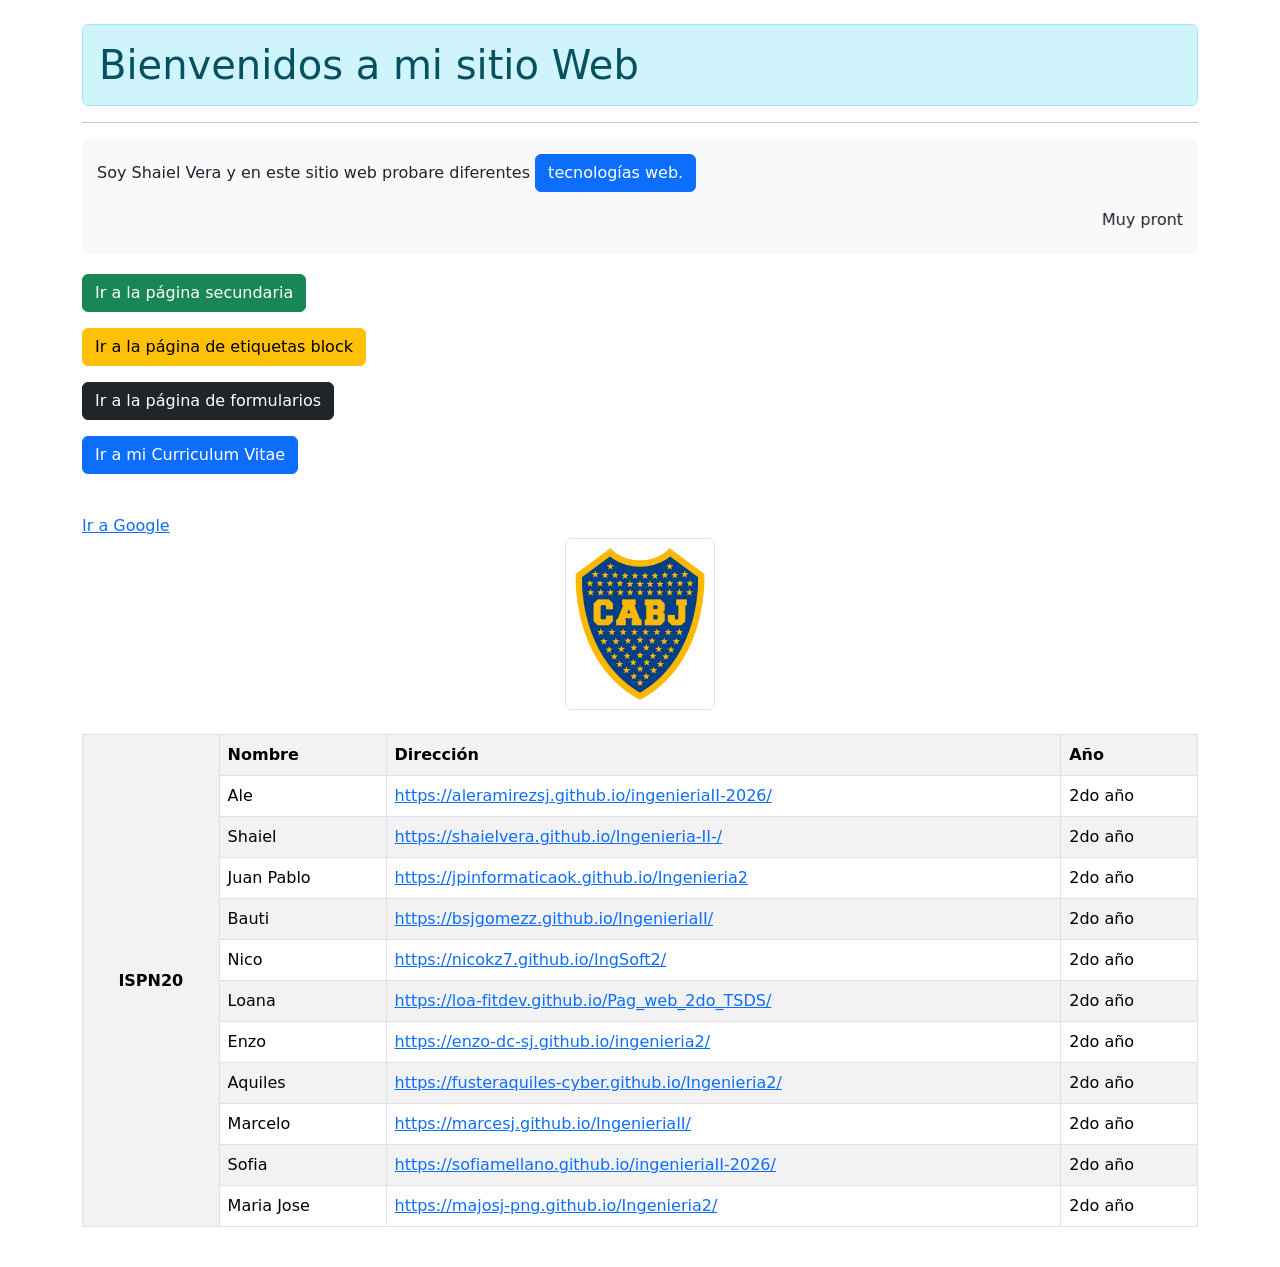
<file: index.html>
<!DOCTYPE html>
<html lang="es">
<head>
    <meta charset="UTF-8">
    <meta name="viewport" content="width=device-width, initial-scale=1.0">
    <script src="https://cdn.jsdelivr.net/npm/bootstrap@5.3.8/dist/js/bootstrap.bundle.min.js" integrity="sha384-FKyoEForCGlyvwx9Hj09JcYn3nv7wiPVlz7YYwJrWVcXK/BmnVDxM+D2scQbITxI" crossorigin="anonymous"></script>
    <link href="https://cdn.jsdelivr.net/npm/bootstrap@5.3.8/dist/css/bootstrap.min.css" rel="stylesheet" integrity="sha384-sRIl4kxILFvY47J16cr9ZwB07vP4J8+LH7qKQnuqkuIAvNWLzeN8tE5YBujZqJLB" crossorigin="anonymous">
    <link rel="stylesheet" href="css/styles.css">
    <title>Sitio web Shaiel Vera</title>
</head>
<body class= "container py-4">
    <h1 class="alert alert-info">Bienvenidos a mi sitio Web</h1>
    <hr/>
    <div>
    <p>Soy Shaiel Vera y en este sitio web probare diferentes <span class="btn btn-primary">tecnologías web.</span></p>
    <marquee>Muy pronto veremos más contenido</marquee>
    </div>
    <!-- La etiqueta <a> crea un enlace para navegar a otra página dentro del proyecto. -->
    <p><a class="btn btn-success" href="pagina-secundaria.html">Ir a la página secundaria</a></p>
    <!-- Estas etiquetas <a> agregan navegación hacia páginas de etiquetas block y formularios. -->
    <p><a class="btn btn-warning" href="pagina-bloques.html">Ir a la página de etiquetas block</a></p>
    <p><a class="btn btn-dark" href="pagina-formularios.html">Ir a la página de formularios</a></p>
    <!-- Este botón <a> permite navegar desde el index hacia la página del Curriculum Vitae. -->
    <p><a class="btn btn-primary" href="curriculum-vitae.html">Ir a mi Curriculum Vitae</a></p>
    <br/>
    <!-- Creamos un enlace a Google -->
    <a href="https://www.google.com" target="_blank"> Ir a Google </a>
<center>
    <img class="img-thumbnail" src="img/img_Boca.png" width="150px" alt="Imagen de Boca">
</center>
    <!-- La etiqueta <table> organiza datos en filas; <thead> define encabezados y <tbody> el contenido. -->
    <table class="table table-striped table-bordered mt-4 bg-white">

            <tr>
                <th rowspan="12" class="text-center align-middle">ISPN20</th>
                <th>Nombre</th>
                <th>Dirección</th>
                <th>Año</th>
            </tr>
 
            <tr>
                <td>Ale</td>
                <td><a class="link-primary" href="https://aleramirezsj.github.io/ingenieriaII-2026/" target="_blank">https://aleramirezsj.github.io/ingenieriaII-2026/</a></td>
                <td>2do año</td>
            </tr>
            <tr>
                <td>Shaiel</td>
                <td><a class="link-primary" href="https://shaielvera.github.io/Ingenieria-II-/" target="_blank">https://shaielvera.github.io/Ingenieria-II-/</a></td>
                <td>2do año</td>
            </tr>
            <tr>
                <td>Juan Pablo</td>
                <td><a class="link-primary" href="https://jpinformaticaok.github.io/Ingenieria2" target="_blank">https://jpinformaticaok.github.io/Ingenieria2</a></td>
                <td>2do año</td>
            </tr>
            <tr>
                <td>Bauti</td>
                <td><a class="link-primary" href="https://bsjgomezz.github.io/IngenieriaII/" target="_blank">https://bsjgomezz.github.io/IngenieriaII/</a></td>
                <td>2do año</td>
            </tr>
            <tr>
                <td>Nico</td>
                <td><a class="link-primary" href="https://nicokz7.github.io/IngSoft2/" target="_blank">https://nicokz7.github.io/IngSoft2/</a></td>
                <td>2do año</td>
            </tr>
            <tr>
                <td>Loana</td>
                <td><a class="link-primary" href="https://loa-fitdev.github.io/Pag_web_2do_TSDS/" target="_blank">https://loa-fitdev.github.io/Pag_web_2do_TSDS/</a></td>
                <td>2do año</td>
            </tr>
            <tr>
                <td>Enzo</td>
                <td><a class="link-primary" href="https://enzo-dc-sj.github.io/ingenieria2/" target="_blank">https://enzo-dc-sj.github.io/ingenieria2/</a></td>
                <td>2do año</td>
            </tr>
            <tr>
                <td>Aquiles</td>
                <td><a class="link-primary" href="https://fusteraquiles-cyber.github.io/Ingenieria2/" target="_blank">https://fusteraquiles-cyber.github.io/Ingenieria2/</a></td>
                <td>2do año</td>
            </tr>
            <tr>
                <td>Marcelo</td>
                <td><a class="link-primary" href="https://marcesj.github.io/IngenieriaII/" target="_blank">https://marcesj.github.io/IngenieriaII/</a></td>
                <td>2do año</td>
            </tr>
            <tr>
                <td>Sofia</td>
                <td><a class="link-primary" href="https://sofiamellano.github.io/ingenieriaII-2026/" target="_blank">https://sofiamellano.github.io/ingenieriaII-2026/</a></td>
                <td>2do año</td>
            </tr>
            <tr>
                <td>Maria Jose</td>
                <td><a class="link-primary" href="https://majosj-png.github.io/Ingenieria2/" target="_blank">https://majosj-png.github.io/Ingenieria2/</a></td>
                <td>2do año</td>
            </tr>
        </tbody>
    </table>
</body>
</html>
</file>
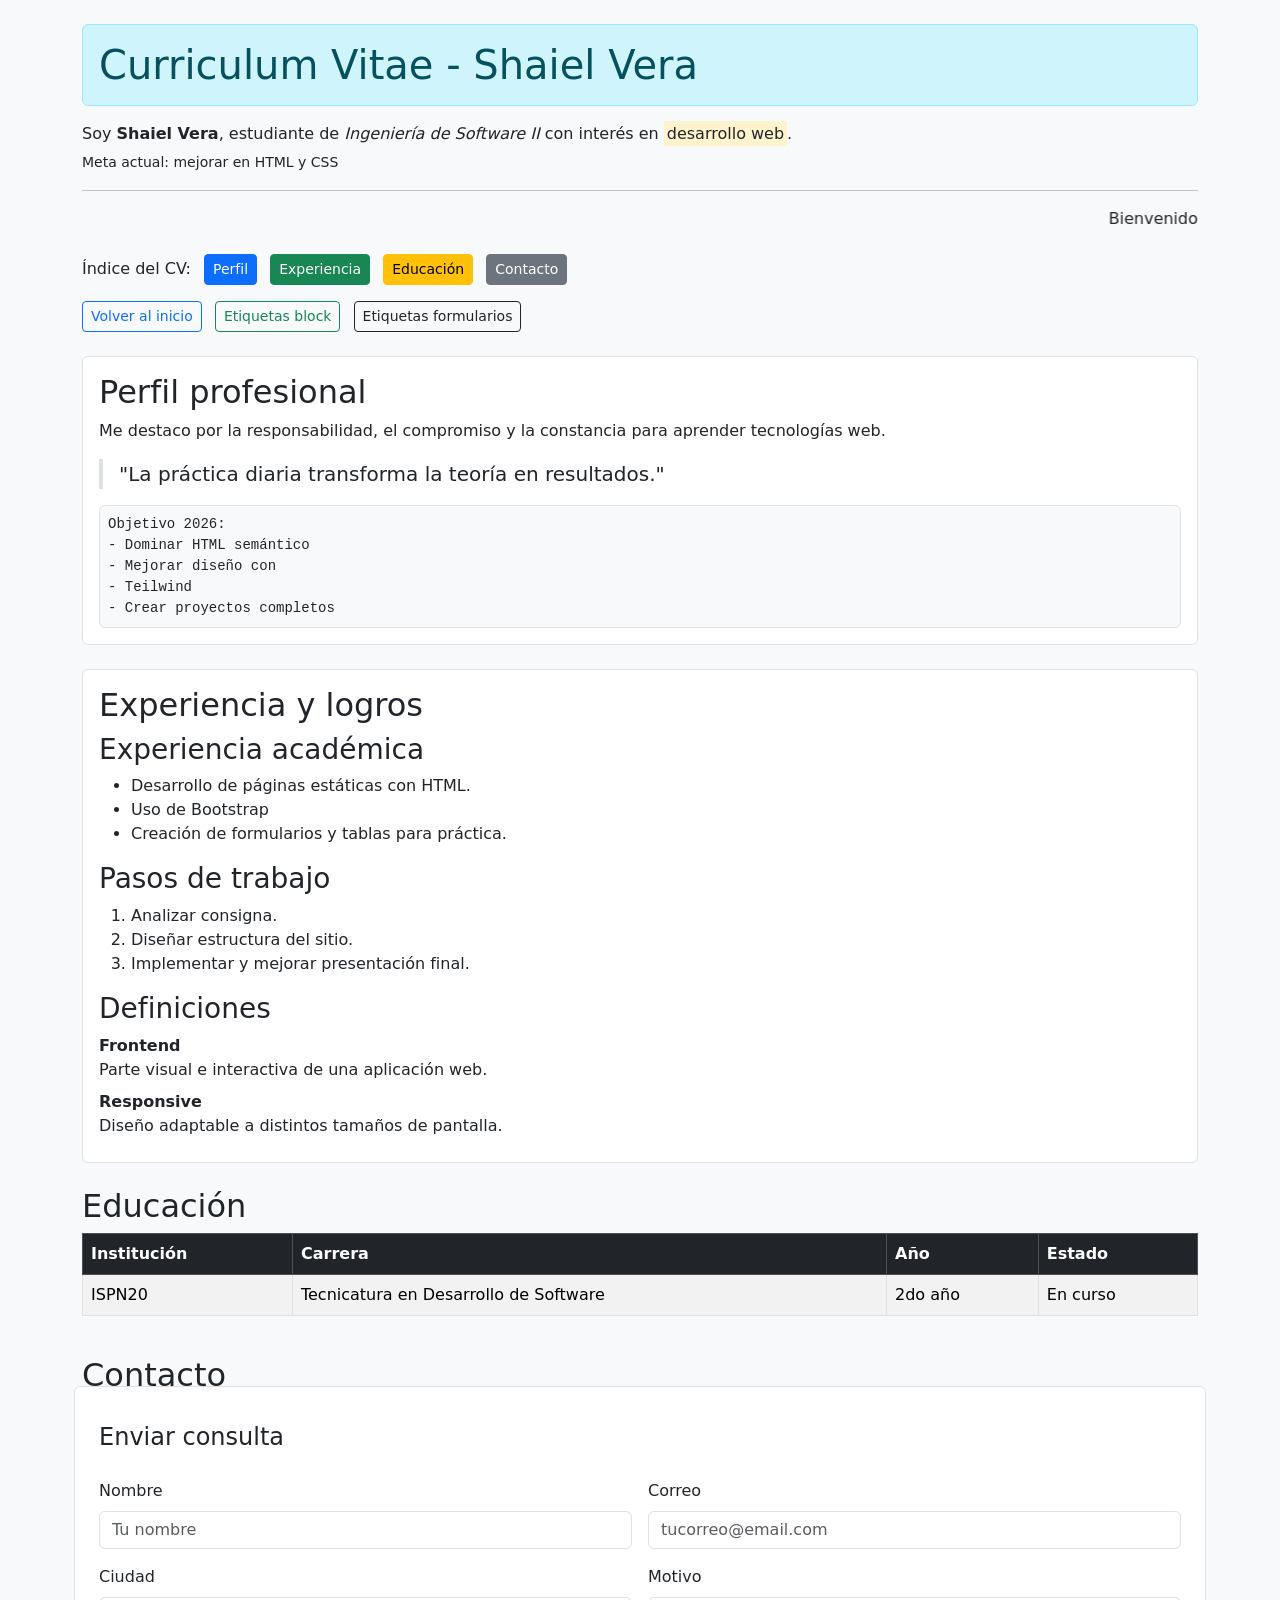
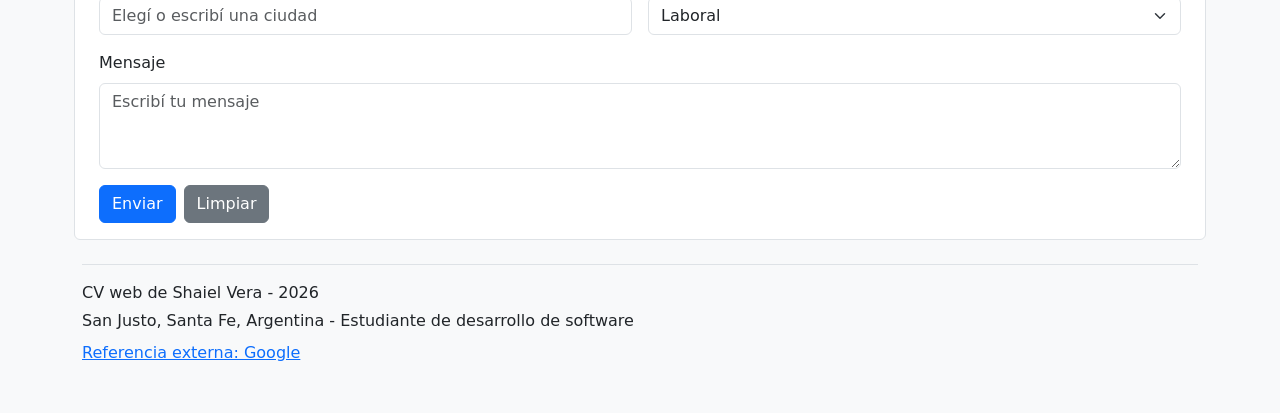
<file: curriculum-vitae.html>
<!DOCTYPE html>
<html lang="es">
<head>
    <meta charset="UTF-8">
    <meta name="viewport" content="width=device-width, initial-scale=1.0">
    <script src="https://cdn.jsdelivr.net/npm/bootstrap@5.3.8/dist/js/bootstrap.bundle.min.js" integrity="sha384-FKyoEForCGlyvwx9Hj09JcYn3nv7wiPVlz7YYwJrWVcXK/BmnVDxM+D2scQbITxI" crossorigin="anonymous"></script>
    <link href="https://cdn.jsdelivr.net/npm/bootstrap@5.3.8/dist/css/bootstrap.min.css" rel="stylesheet" integrity="sha384-sRIl4kxILFvY47J16cr9ZwB07vP4J8+LH7qKQnuqkuIAvNWLzeN8tE5YBujZqJLB" crossorigin="anonymous">
    <title>Curriculum Vitae - Shaiel Vera</title>
</head>
<body class="container py-4 bg-light">
    <!-- <header> contiene el encabezado principal del CV; <h1> define el título visible; <p> muestra texto descriptivo. -->
    <!-- <strong> resalta importancia, <em> agrega énfasis, <mark> subraya visualmente, <small> reduce tamaño de texto, <sub>/<sup> crean subíndice y superíndice, <code> muestra código y <q> una cita corta. -->
    <header class="mb-4">
        <h1 class="alert alert-info mb-3">Curriculum Vitae - Shaiel Vera</h1>
        <p class="mb-1">Soy <strong>Shaiel Vera</strong>, estudiante de <em>Ingeniería de Software II</em> con interés en <mark>desarrollo web</mark>.</p>
        <p class="mb-0"><small>Meta actual: mejorar en HTML y CSS</small></p>

    <!-- <hr> dibuja una separación horizontal entre bloques de contenido. -->
    <hr>
    <!-- <marquee> crea texto en movimiento (etiqueta clásica de demostración). -->
    <marquee class="mb-3">Bienvenido a mi CV web, creado con las etiquetas HTML que vengo practicando.</marquee>

    <!-- <nav> agrupa enlaces de navegación; <span> muestra texto inline; <a> crea enlaces a secciones y páginas. -->
    <!-- <br> fuerza un salto de línea para separar visualmente grupos de enlaces. -->
    <nav class="mb-4">
        <span class="me-2">Índice del CV:</span>
        <a class="btn btn-primary btn-sm me-2" href="#perfil">Perfil</a>
        <a class="btn btn-success btn-sm me-2" href="#experiencia">Experiencia</a>
        <a class="btn btn-warning btn-sm me-2" href="#educacion">Educación</a>
        <a class="btn btn-secondary btn-sm" href="#contacto">Contacto</a>
        <br>
        <a class="btn btn-outline-primary btn-sm mt-3 me-2" href="index.html">Volver al inicio</a>
        <a class="btn btn-outline-success btn-sm mt-3 me-2" href="pagina-bloques.html">Etiquetas block</a>
        <a class="btn btn-outline-dark btn-sm mt-3" href="pagina-formularios.html">Etiquetas formularios</a>
    </nav>

    <!-- <main> encapsula el contenido principal del documento. -->
    <main>
        <!-- <section> divide por temas, <article> contiene contenido autónomo, <h2> define subtítulo, <blockquote> muestra cita en bloque y <pre> conserva formato de texto. -->
        <section id="perfil" class="mb-4">
            <article class="p-3 border rounded bg-white">
                <h2>Perfil profesional</h2>
                <p>Me destaco por la responsabilidad, el compromiso y la constancia para aprender tecnologías web.</p>
                <blockquote class="blockquote border-start border-4 ps-3">
                    "La práctica diaria transforma la teoría en resultados."
                </blockquote>
                <pre class="bg-light p-2 border rounded mb-0">Objetivo 2026:
- Dominar HTML semántico
- Mejorar diseño con 
- Teilwind
- Crear proyectos completos</pre>
            </article>
        </section>

        <!-- <ul> crea lista sin orden, <ol> crea lista ordenada, <li> representa cada ítem, y <dl>/<dt>/<dd> forman lista de definiciones. -->
        <section id="experiencia" class="mb-4 p-3 border rounded bg-white">
            <h2>Experiencia y logros</h2>
            <h3>Experiencia académica</h3>
            <ul>
                <li>Desarrollo de páginas estáticas con HTML.</li>
                <li>Uso de Bootstrap</li>
                <li>Creación de formularios y tablas para práctica.</li>
            </ul>
            <h3>Pasos de trabajo</h3>
            <ol>
                <li>Analizar consigna.</li>
                <li>Diseñar estructura del sitio.</li>
                <li>Implementar y mejorar presentación final.</li>
            </ol>
            <h3>Definiciones</h3>
            <dl class="mb-0">
                <dt>Frontend</dt>
                <dd>Parte visual e interactiva de una aplicación web.</dd>
                <dt>Responsive</dt>
                <dd>Diseño adaptable a distintos tamaños de pantalla.</dd>
            </dl>
        </section>

        <!-- <div> actúa como contenedor, <table> organiza datos tabulares, <thead>/<tbody> separan encabezado y cuerpo, <tr> define filas, <th> celdas de encabezado y <td> celdas de datos. -->
        <section id="educacion" class="mb-4">
            <h2>Educación</h2>
            <div class="table-responsive">
                <table class="table table-striped table-bordered bg-white">
                    <thead class="table-dark">
                        <tr>
                            <th>Institución</th>
                            <th>Carrera</th>
                            <th>Año</th>
                            <th>Estado</th>
                        </tr>
                    </thead>

                        <tr>
                            <td>ISPN20</td>
                            <td>Tecnicatura en Desarrollo de Software</td>
                            <td>2do año</td>
                            <td>En curso</td>
                        </tr>

                </table>
            </div>
        </section>

        <!-- <form> agrupa controles de entrada, <fieldset>/<legend> organizan campos relacionados, <label> nombra controles, <input> recibe datos, <datalist> sugiere opciones, <select>/<optgroup>/<option> crean listas desplegables, <textarea> permite texto largo y <button> ejecuta acciones. -->
        <section id="contacto" class="mb-4">
            <h2>Contacto</h2>
            <form class="row g-3 border p-3 rounded bg-white" method="get" action="https://www.google.com/search">
                <fieldset class="col-12">
                    <legend>Enviar consulta</legend>
                    <div class="row g-3">
                        <div class="col-md-6">
                            <label for="nombre" class="form-label">Nombre</label>
                            <input type="text" id="q" name="q" class="form-control" placeholder="Tu nombre" required>
                        </div>
                        <div class="col-md-6">
                            <label for="email" class="form-label">Correo</label>
                            <input type="email" id="email" class="form-control" placeholder="tucorreo@email.com" required>
                        </div>
                        <div class="col-md-6">
                            <label for="ciudad" class="form-label">Ciudad</label>
                            <input list="ciudades" id="ciudad" class="form-control" placeholder="Elegí o escribí una ciudad">
                            <datalist id="ciudades">
                                <option value="San Juan"></option>
                                <option value="Mendoza"></option>
                                <option value="Córdoba"></option>
                            </datalist>
                        </div>
                        <div class="col-md-6">
                            <label for="motivo" class="form-label">Motivo</label>
                            <select id="motivo" class="form-select">
                                <optgroup label="Consulta">
                                    <option>Laboral</option>
                                    <option>Académica</option>
                                </optgroup>
                                <optgroup label="Otro">
                                    <option>General</option>
                                </optgroup>
                            </select>
                        </div>
                        <div class="col-12">
                            <label for="mensaje" class="form-label">Mensaje</label>
                            <textarea id="mensaje" class="form-control" rows="3" placeholder="Escribí tu mensaje"></textarea>
                        </div>
                    </div>
                </fieldset>
                <div class="col-12 d-flex gap-2">
                    <button type="submit" class="btn btn-primary">Enviar</button>
                    <button type="reset" class="btn btn-secondary">Limpiar</button>
                </div>
            </form>
        </section>
    </main>

    <!-- <footer> cierra el documento y <address> muestra información de contacto/autoría. -->
    <footer class="border-top pt-3">
        <p class="mb-1">CV web de Shaiel Vera - 2026</p>
        <address class="mb-2">San Justo, Santa Fe, Argentina - Estudiante de desarrollo de software</address>
        <a href="https://www.google.com" target="_blank" class="link-primary">Referencia externa: Google</a>
    </footer>
</body>
</html>
</file>
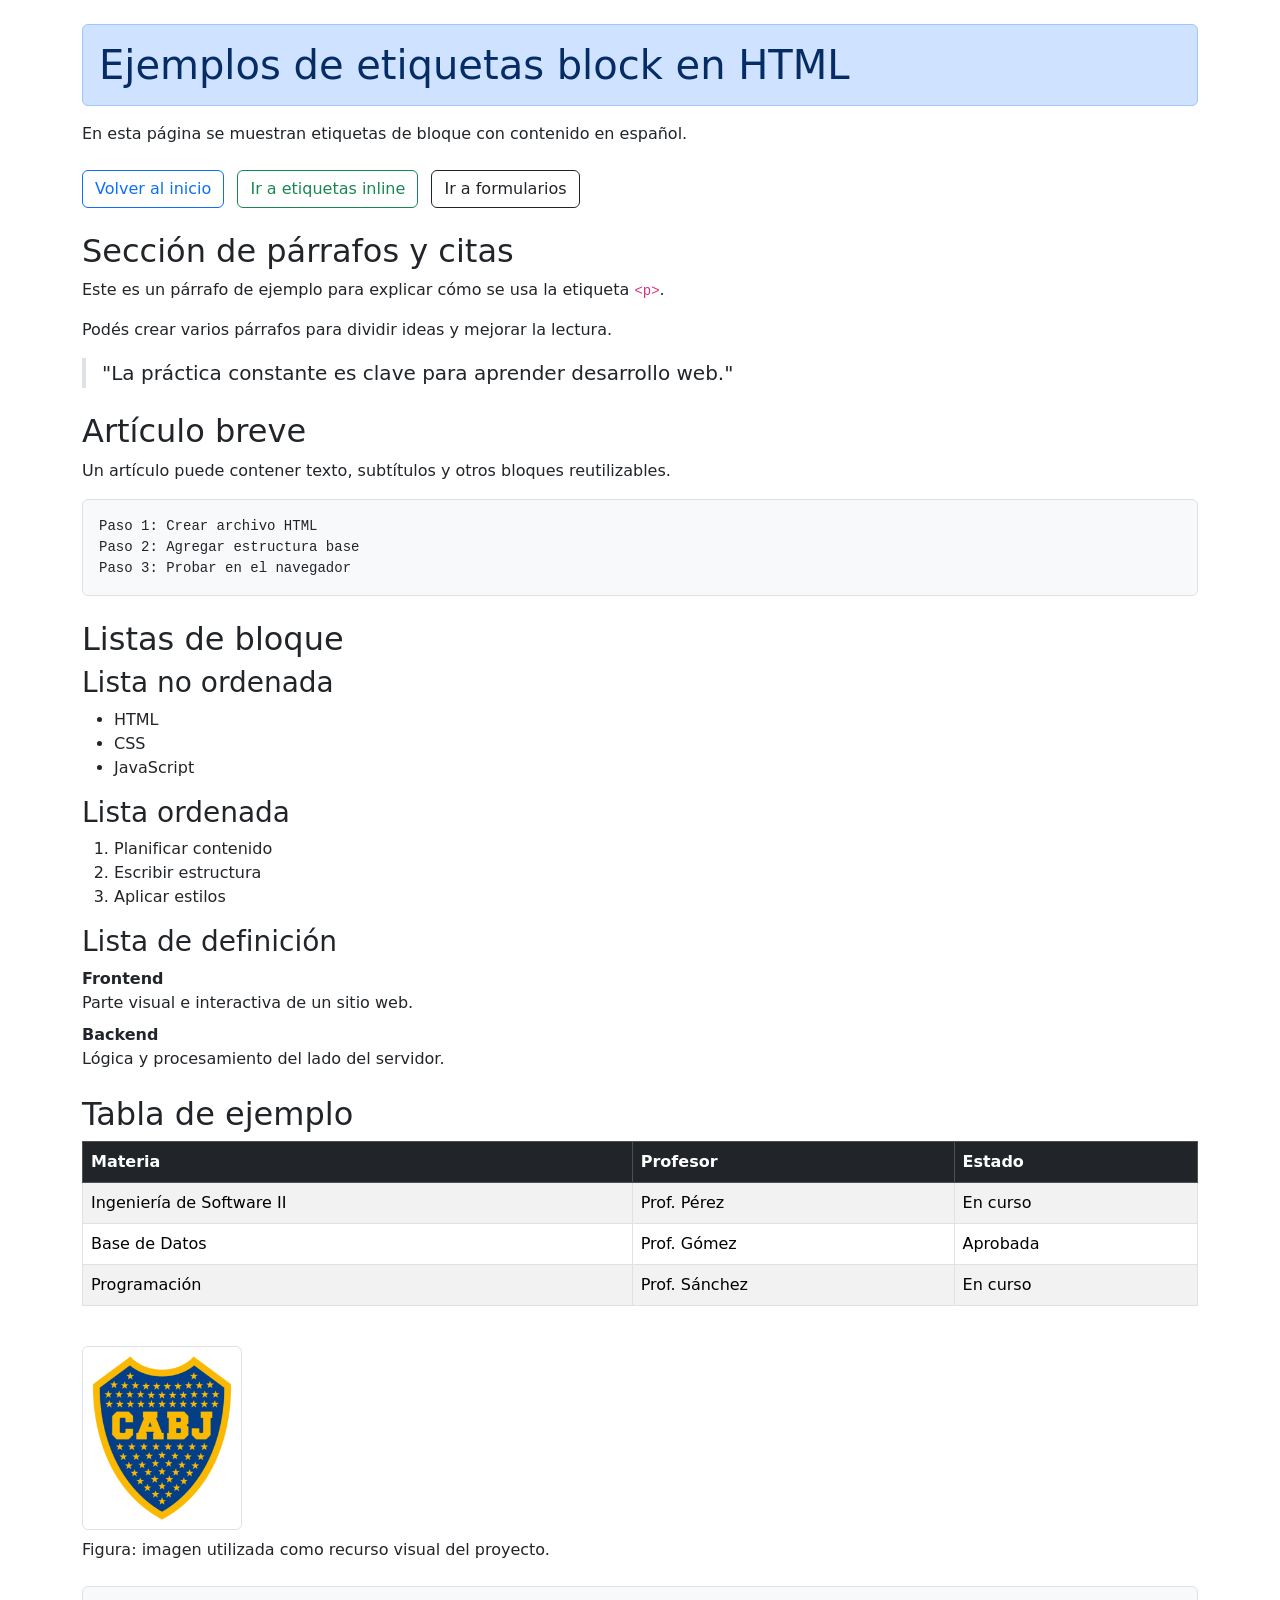
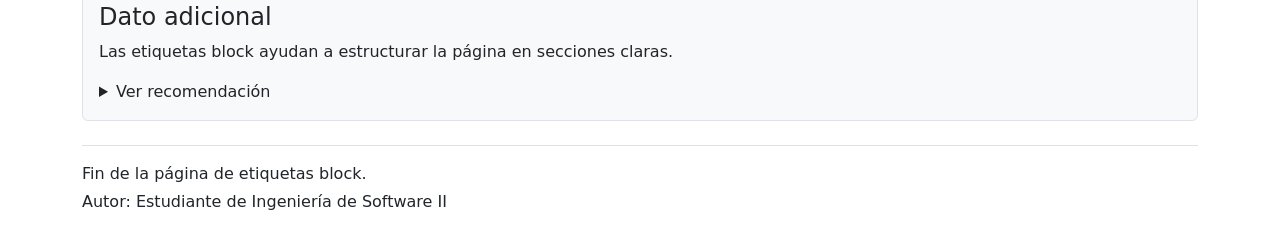
<file: pagina-bloques.html>
<!DOCTYPE html>
<html lang="es">
<head>
    <meta charset="UTF-8">
    <meta name="viewport" content="width=device-width, initial-scale=1.0">
    <link href="https://cdn.jsdelivr.net/npm/bootstrap@5.3.8/dist/css/bootstrap.min.css" rel="stylesheet" integrity="sha384-sRIl4kxILFvY47J16cr9ZwB07vP4J8+LH7qKQnuqkuIAvNWLzeN8tE5YBujZqJLB" crossorigin="anonymous">
    <title>Etiquetas block</title>
</head>
<body class="container py-4">
    <!-- <header>, <h1> y <p> organizan el encabezado principal de la página. -->
    <header class="mb-4">
        <h1 class="alert alert-primary">Ejemplos de etiquetas block en HTML</h1>
        <p>En esta página se muestran etiquetas de bloque con contenido en español.</p>
    </header>

    <!-- <nav> contiene enlaces de navegación entre páginas del proyecto. -->
    <nav class="mb-4">
        <a class="btn btn-outline-primary me-2" href="index.html">Volver al inicio</a>
        <a class="btn btn-outline-success me-2" href="pagina-secundaria.html">Ir a etiquetas inline</a>
        <a class="btn btn-outline-dark" href="pagina-formularios.html">Ir a formularios</a>
    </nav>

    <!-- <main> agrupa el contenido principal de la página. -->
    <main>
        <!-- <section>, <h2> y <p> separan contenido por temas. -->
        <section class="mb-4">
            <h2>Sección de párrafos y citas</h2>
            <p>Este es un párrafo de ejemplo para explicar cómo se usa la etiqueta <code>&lt;p&gt;</code>.</p>
            <p>Podés crear varios párrafos para dividir ideas y mejorar la lectura.</p>
            <!-- <blockquote> muestra una cita destacada en bloque. -->
            <blockquote class="blockquote border-start border-4 ps-3">
                "La práctica constante es clave para aprender desarrollo web."
            </blockquote>
        </section>

        <!-- <article> representa contenido independiente dentro de la página. -->
        <article class="mb-4">
            <h2>Artículo breve</h2>
            <p>Un artículo puede contener texto, subtítulos y otros bloques reutilizables.</p>
            <!-- <pre> conserva saltos de línea y espacios para mostrar texto con formato fijo. -->
            <pre class="bg-light p-3 border rounded">Paso 1: Crear archivo HTML
Paso 2: Agregar estructura base
Paso 3: Probar en el navegador</pre>
        </article>

        <!-- <section> con listas de bloque: <ul>, <ol>, <li>, <dl>, <dt> y <dd>. -->
        <section class="mb-4">
            <h2>Listas de bloque</h2>
            <h3>Lista no ordenada</h3>
            <ul>
                <li>HTML</li>
                <li>CSS</li>
                <li>JavaScript</li>
            </ul>

            <h3>Lista ordenada</h3>
            <ol>
                <li>Planificar contenido</li>
                <li>Escribir estructura</li>
                <li>Aplicar estilos</li>
            </ol>

            <h3>Lista de definición</h3>
            <dl>
                <dt>Frontend</dt>
                <dd>Parte visual e interactiva de un sitio web.</dd>
                <dt>Backend</dt>
                <dd>Lógica y procesamiento del lado del servidor.</dd>
            </dl>
        </section>

        <!-- <section> con <table>, <thead>, <tbody>, <tr>, <th> y <td> para datos tabulares. -->
        <section class="mb-4">
            <h2>Tabla de ejemplo</h2>
            <div class="table-responsive">
                <table class="table table-striped table-bordered">
                    <thead class="table-dark">
                        <tr>
                            <th>Materia</th>
                            <th>Profesor</th>
                            <th>Estado</th>
                        </tr>
                    </thead>
                    <tbody>
                        <tr>
                            <td>Ingeniería de Software II</td>
                            <td>Prof. Pérez</td>
                            <td>En curso</td>
                        </tr>
                        <tr>
                            <td>Base de Datos</td>
                            <td>Prof. Gómez</td>
                            <td>Aprobada</td>
                        </tr>
                        <tr>
                            <td>Programación</td>
                            <td>Prof. Sánchez</td>
                            <td>En curso</td>
                        </tr>
                    </tbody>
                </table>
            </div>
        </section>

        <!-- <figure> y <figcaption> agrupan una imagen con su descripción. -->
        <figure class="mb-4">
            <img src="img/img_Boca.png" alt="Imagen de ejemplo" class="img-thumbnail" width="160">
            <figcaption class="mt-2">Figura: imagen utilizada como recurso visual del proyecto.</figcaption>
        </figure>

        <!-- <aside> muestra contenido complementario y <details>/<summary> agrega información desplegable. -->
        <aside class="mb-4 p-3 bg-light border rounded">
            <h2 class="h4">Dato adicional</h2>
            <p>Las etiquetas block ayudan a estructurar la página en secciones claras.</p>
            <details>
                <summary>Ver recomendación</summary>
                <p>Combiná etiquetas semánticas como <code>&lt;main&gt;</code>, <code>&lt;section&gt;</code> y <code>&lt;article&gt;</code> para mejorar la organización.</p>
            </details>
        </aside>
    </main>

    <!-- <footer> y <address> presentan información final de contacto o autoría. -->
    <footer class="border-top pt-3">
        <p class="mb-1">Fin de la página de etiquetas block.</p>
        <address class="mb-0">Autor: Estudiante de Ingeniería de Software II</address>
    </footer>
</body>
</html>
</file>
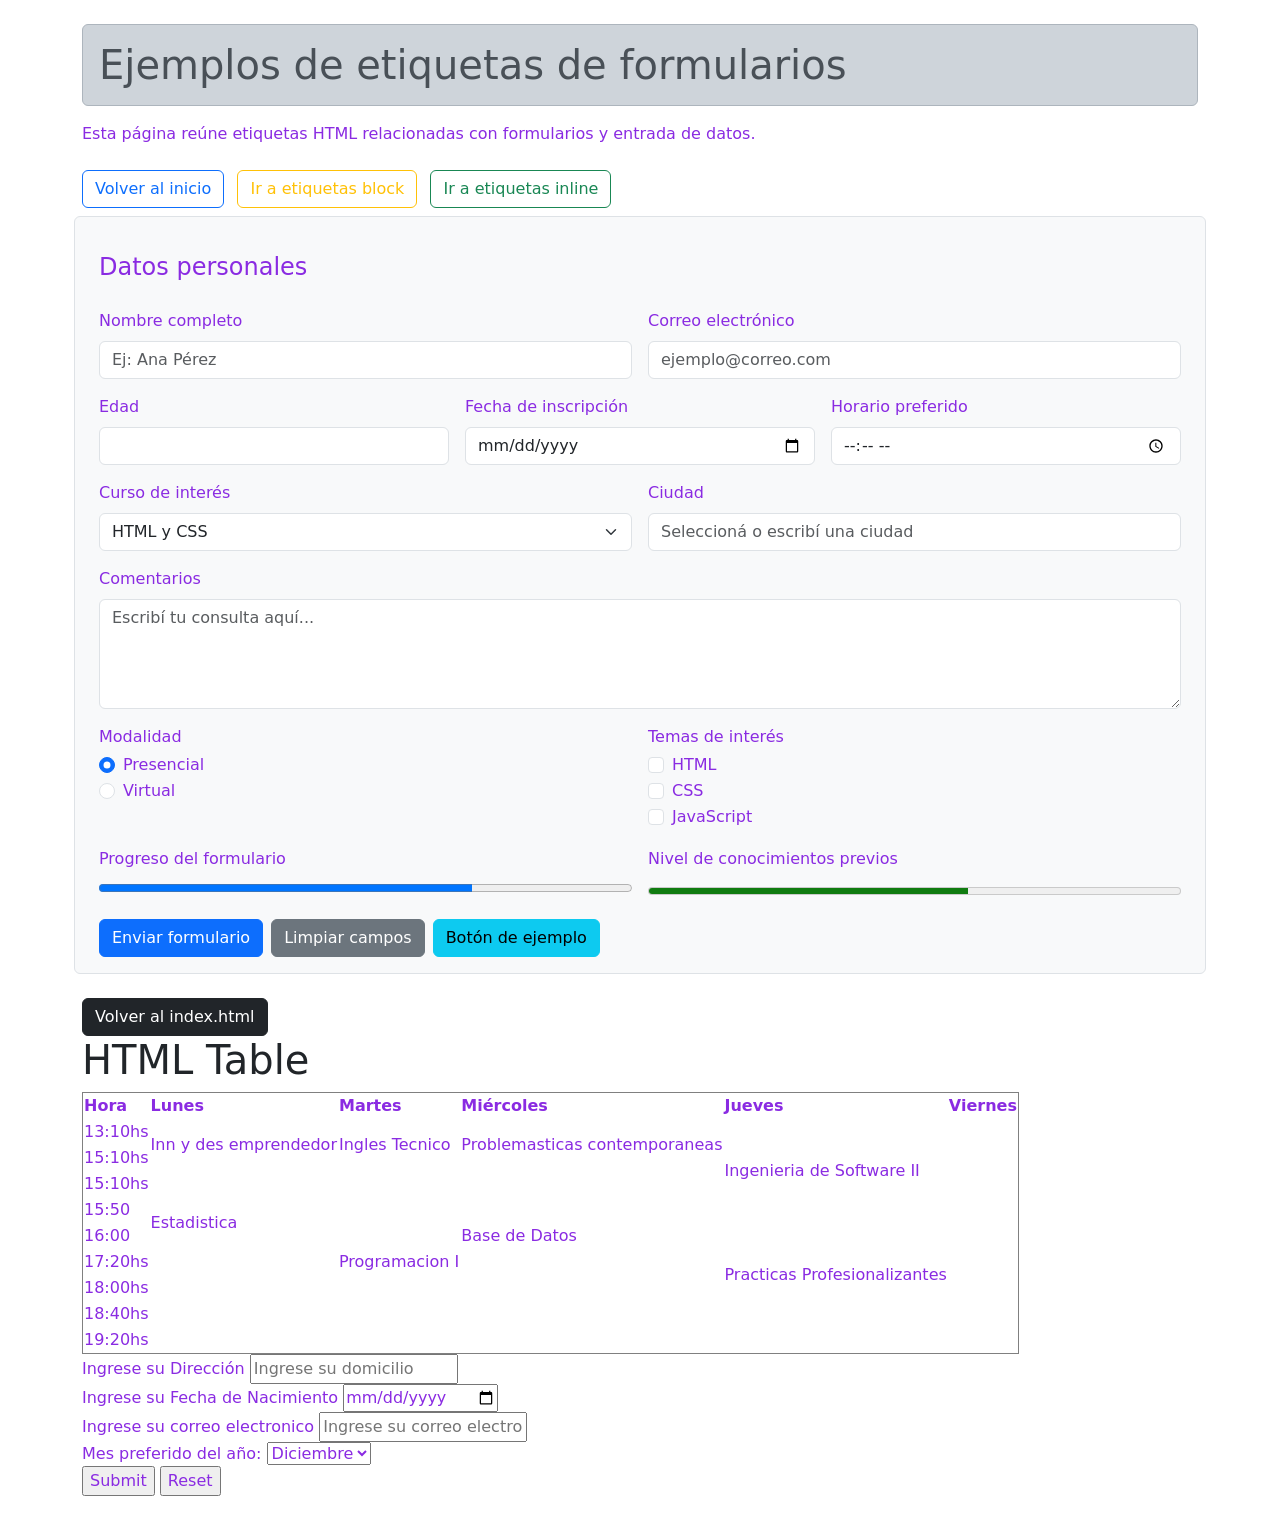
<file: pagina-formularios.html>
<!DOCTYPE html>
<html lang="es">
<head>
    <meta charset="UTF-8">
    <meta name="viewport" content="width=device-width, initial-scale=1.0">
    <link href="https://cdn.jsdelivr.net/npm/bootstrap@5.3.8/dist/css/bootstrap.min.css" rel="stylesheet" integrity="sha384-sRIl4kxILFvY47J16cr9ZwB07vP4J8+LH7qKQnuqkuIAvNWLzeN8tE5YBujZqJLB" crossorigin="anonymous">
    <title>Etiquetas de formularios</title>
    <style>
        * {
            color:blueviolet;
        }
    </style>
</head>
<body class="container py-4">
    <!-- <header>, <h1> y <p> presentan el objetivo de la página. -->
    <header class="mb-4">
        <h1 class="alert alert-dark">Ejemplos de etiquetas de formularios</h1>
        <p>Esta página reúne etiquetas HTML relacionadas con formularios y entrada de datos.</p>
    </header>

    <!-- <nav> crea enlaces para moverse entre las distintas páginas del proyecto. -->
    <nav class="mb-4">
        <a class="btn btn-outline-primary me-2" href="index.html">Volver al inicio</a>
        <a class="btn btn-outline-warning me-2" href="pagina-bloques.html">Ir a etiquetas block</a>
        <a class="btn btn-outline-success" href="pagina-secundaria.html">Ir a etiquetas inline</a>
    </nav>

    <!-- <form> agrupa todos los campos de entrada de datos. -->
    <form class="row g-3 border p-3 rounded bg-light">
        <!-- <fieldset> y <legend> organizan campos relacionados en un bloque. -->
        <fieldset class="col-12">
            <legend>Datos personales</legend>
            <div class="row g-3">
                <!-- <label> describe cada campo <input> para mejorar claridad y accesibilidad. -->
                <div class="col-md-6">
                    <label for="nombre" class="form-label">Nombre completo</label>
                    <input type="text" id="nombre" name="nombre" class="form-control" placeholder="Ej: Ana Pérez" required>
                </div>
                <div class="col-md-6">
                    <label for="correo" class="form-label">Correo electrónico</label>
                    <input type="email" id="correo" name="correo" class="form-control" placeholder="ejemplo@correo.com" required>
                </div>
                <div class="col-md-4">
                    <label for="edad" class="form-label">Edad</label>
                    <input type="number" id="edad" name="edad" class="form-control" min="16" max="99">
                </div>
                <div class="col-md-4">
                    <label for="fecha" class="form-label">Fecha de inscripción</label>
                    <input type="date" id="fecha" name="fecha" class="form-control">
                </div>
                <div class="col-md-4">
                    <label for="hora" class="form-label">Horario preferido</label>
                    <input type="time" id="hora" name="hora" class="form-control">
                </div>
            </div>
        </fieldset>

        <!-- <select>, <option> y <optgroup> crean listas desplegables agrupadas por categorías. -->
        <div class="col-md-6">
            <label for="curso" class="form-label">Curso de interés</label>
            <select id="curso" name="curso" class="form-select">
                <optgroup label="Desarrollo Web">
                    <option>HTML y CSS</option>
                    <option>JavaScript Inicial</option>
                </optgroup>
                <optgroup label="Programación">
                    <option>Python Básico</option>
                    <option>Lógica de Programación</option>
                </optgroup>
            </select>
        </div>

        <!-- <datalist> ofrece sugerencias para un campo <input> editable. -->
        <div class="col-md-6">
            <label for="ciudad" class="form-label">Ciudad</label>
            <input list="lista-ciudades" id="ciudad" name="ciudad" class="form-control" placeholder="Seleccioná o escribí una ciudad">
            <datalist id="lista-ciudades">
                <option value="Rosario"></option>
                <option value="Santa Fe"></option>
                <option value="Córdoba"></option>
                <option value="Buenos Aires"></option>
            </datalist>
        </div>

        <!-- <textarea> permite ingresar texto extenso como comentarios o consultas. -->
        <div class="col-12">
            <label for="comentarios" class="form-label">Comentarios</label>
            <textarea id="comentarios" name="comentarios" class="form-control" rows="4" placeholder="Escribí tu consulta aquí..."></textarea>
        </div>

        <!-- Campos de selección con <input> tipo radio y checkbox para opciones múltiples o únicas. -->
        <div class="col-md-6">
            <p class="mb-1">Modalidad</p>
            <div class="form-check">
                <input class="form-check-input" type="radio" name="modalidad" id="presencial" value="presencial" checked>
                <label class="form-check-label" for="presencial">Presencial</label>
            </div>
            <div class="form-check">
                <input class="form-check-input" type="radio" name="modalidad" id="virtual" value="virtual">
                <label class="form-check-label" for="virtual">Virtual</label>
            </div>
        </div>

        <div class="col-md-6">
            <p class="mb-1">Temas de interés</p>
            <div class="form-check">
                <input class="form-check-input" type="checkbox" id="tema-html" name="temas" value="html">
                <label class="form-check-label" for="tema-html">HTML</label>
            </div>
            <div class="form-check">
                <input class="form-check-input" type="checkbox" id="tema-css" name="temas" value="css">
                <label class="form-check-label" for="tema-css">CSS</label>
            </div>
            <div class="form-check">
                <input class="form-check-input" type="checkbox" id="tema-js" name="temas" value="js">
                <label class="form-check-label" for="tema-js">JavaScript</label>
            </div>
        </div>

        <!-- <progress> y <meter> muestran indicadores visuales de progreso y nivel. -->
        <div class="col-md-6">
            <label for="progreso" class="form-label">Progreso del formulario</label>
            <progress id="progreso" value="70" max="100" class="w-100"></progress>
        </div>
        <div class="col-md-6">
            <label for="nivel" class="form-label">Nivel de conocimientos previos</label>
            <meter id="nivel" min="0" max="10" value="6" class="w-100">6 de 10</meter>
        </div>

        <!-- <button> y tipos submit/reset/button permiten enviar, limpiar o ejecutar acciones en el formulario. -->
        <div class="col-12 d-flex gap-2">
            <button type="submit" class="btn btn-primary">Enviar formulario</button>
            <button type="reset" class="btn btn-secondary">Limpiar campos</button>
            <button type="button" class="btn btn-info">Botón de ejemplo</button>
        </div>
    </form>

    <!-- Enlace adicional para volver rápidamente al index principal. -->
    <div class="mt-4">
        <a class="btn btn-dark" href="index.html">Volver al index.html</a>
    </div>


<h1>HTML Table</h1>

<table border="1">
	<tr>
    	<th>Hora</th>
        <th>Lunes</th>
        <th>Martes</th>
        <th>Mi&eacute;rcoles</th>
        <th>Jueves</th>
        <th>Viernes</th>
    </tr>
    <tr>
    	<td>13:10hs</td>
        <td rowspan="2">Inn y des emprendedor</td>
        <td rowspan="2">Ingles Tecnico</td>
        <td rowspan="2">Problemasticas contemporaneas</td>
        <td rowspan="4">Ingenieria de Software II</td>
        <td rowspan="9">&nbsp;</td>
    </tr>
     <tr>
    	<td>15:10hs</td>
    </tr>
    <tr>
    	<td>15:10hs</td>
        <td rowspan="4">Estadistica</td>
        <td rowspan="7">Programacion I</td>
        <td rowspan="5">Base de Datos</td>
    </tr>
    <tr>
    	<td>15:50</td>
    </tr>
    <tr>
    	<td>16:00</td>
        <td rowspan="4">Practicas Profesionalizantes</td>
    </tr>
    <tr>
    	<td>17:20hs</td>
    </tr>
    <tr>
    	<td>18:00hs</td>
    </tr>
    <tr>
    	<td>18:40hs</td>
    </tr>
    <tr>
    	<td>19:20hs</td>
    </tr>
</table>


<form method="get" action="https://www.gooveadcwgle.com/source">
<label for="domicilio">Ingrese su Dirección</label>
<input name="domicilio" id="domicilio" type="text" placeholder="Ingrese su domicilio"/>
<br>
<label for="fechanac">Ingrese su Fecha de Nacimiento</label>
<input name="fechanac" id="fechanac" type="date" placeholder="Ingrese su fecha de Nacimiento"/>
<br>
<label for="email">Ingrese su correo electronico</label>
<input name="email" id="email" type="text" placeholder="Ingrese su correo electronico"/>
<br>
<label for="mes">Mes preferido del año:</label>
<select name="mes" id="mes">
	<option value="12">Diciembre</option>
    <option value="1">Enero</option>
	<option value="2">Febrero</option>
	<option value="3">Marzo</option>
    <option value="4">Abril</option>
	<option value="5">Mayo</option>
	<option value="6">Junio</option>
    <option value="7">Julio</option>
	<option value="8">Agosto</option>
</select>
<br>
<input type="submit">
<input type="reset">

</form>


</body>
</html>
</file>
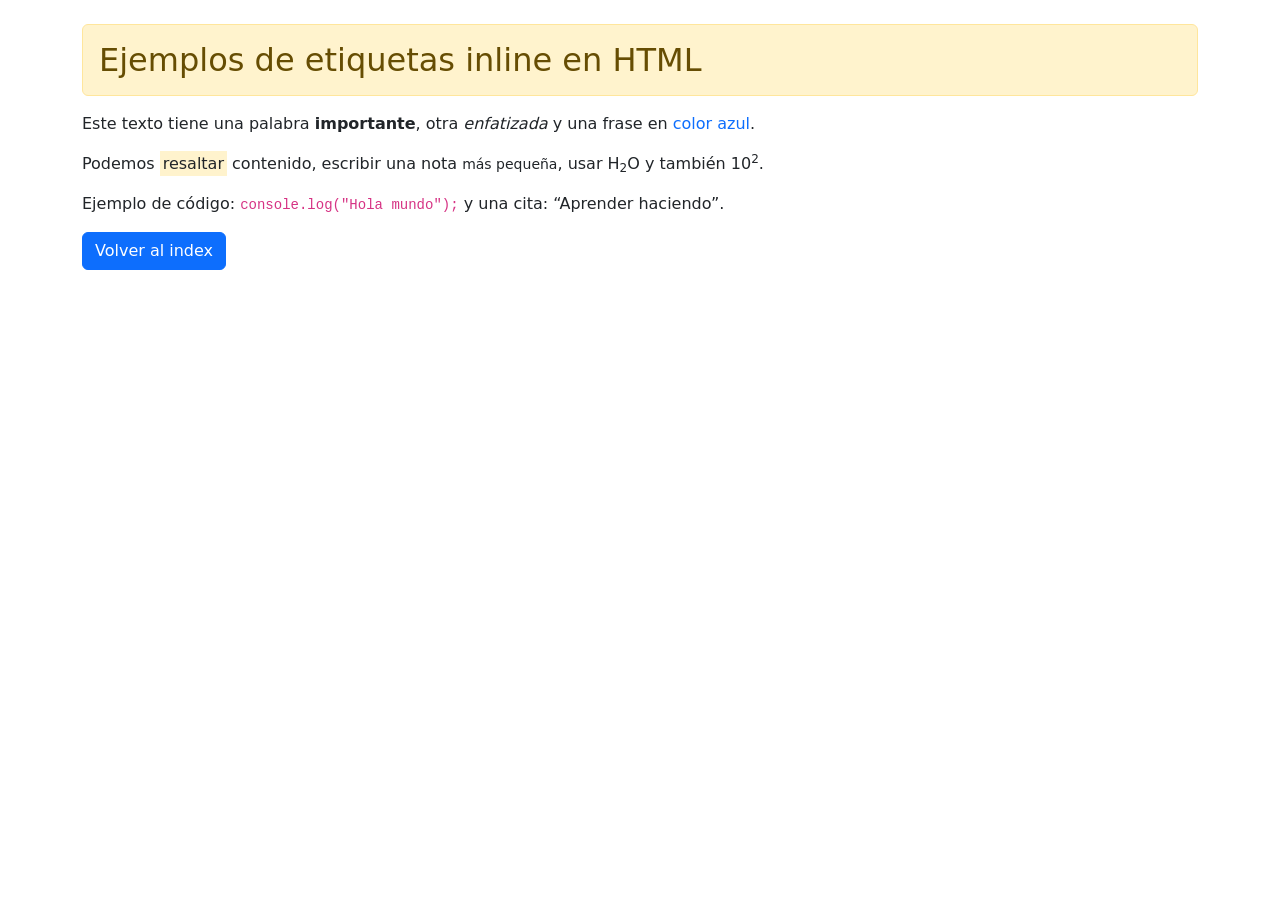
<file: pagina-secundaria.html>
<!DOCTYPE html>
<html lang="es">
<head>
    <meta charset="UTF-8">
    <meta name="viewport" content="width=device-width, initial-scale=1.0">
    <link href="https://cdn.jsdelivr.net/npm/bootstrap@5.3.8/dist/css/bootstrap.min.css" rel="stylesheet" integrity="sha384-sRIl4kxILFvY47J16cr9ZwB07vP4J8+LH7qKQnuqkuIAvNWLzeN8tE5YBujZqJLB" crossorigin="anonymous">
    <title>Etiquetas inline</title>
</head>
<body class= "container py-4">
    <h2 class="alert alert-warning">Ejemplos de etiquetas inline en HTML</h2>

    <!-- <strong>, <em> y <span> se usan para resaltar texto con importancia, énfasis y estilos en línea. -->
    <p>Este texto tiene una palabra <strong>importante</strong>, otra <em>enfatizada</em> y una frase en <span class="text-primary">color azul</span>.</p>

    <!-- <mark>, <small>, <sub> y <sup> permiten marcar texto, hacerlo más pequeño y mostrar subíndices/superíndices. -->
    <p>Podemos <mark>resaltar</mark> contenido, escribir una nota <small>más pequeña</small>, usar H<sub>2</sub>O y también 10<sup>2</sup>.</p>

    <!-- <code> y <q> permiten mostrar fragmentos de código y citas cortas dentro de una línea. -->
    <p>Ejemplo de código: <code>console.log("Hola mundo");</code> y una cita: <q>Aprender haciendo</q>.</p>

    <!-- <a> crea un enlace para volver a la página principal del proyecto. -->
    <a class="btn btn-primary" href="index.html">Volver al index</a>
</body>
</html>
</file>
<file: css/styles.css>
/*formateo los divs con fondo gris claro, bordes redondeados y un poco de espacio interno para mejorar la apariencia de los formularios. */

div {
    background-color: #f8f9fa; /* Fondo gris claro */
    border-radius: 5px; /* Bordes redondeados */
    padding: 15px; /* Espacio interno */
    margin-bottom: 20px; /* Espacio entre formularios */
}
</file>
